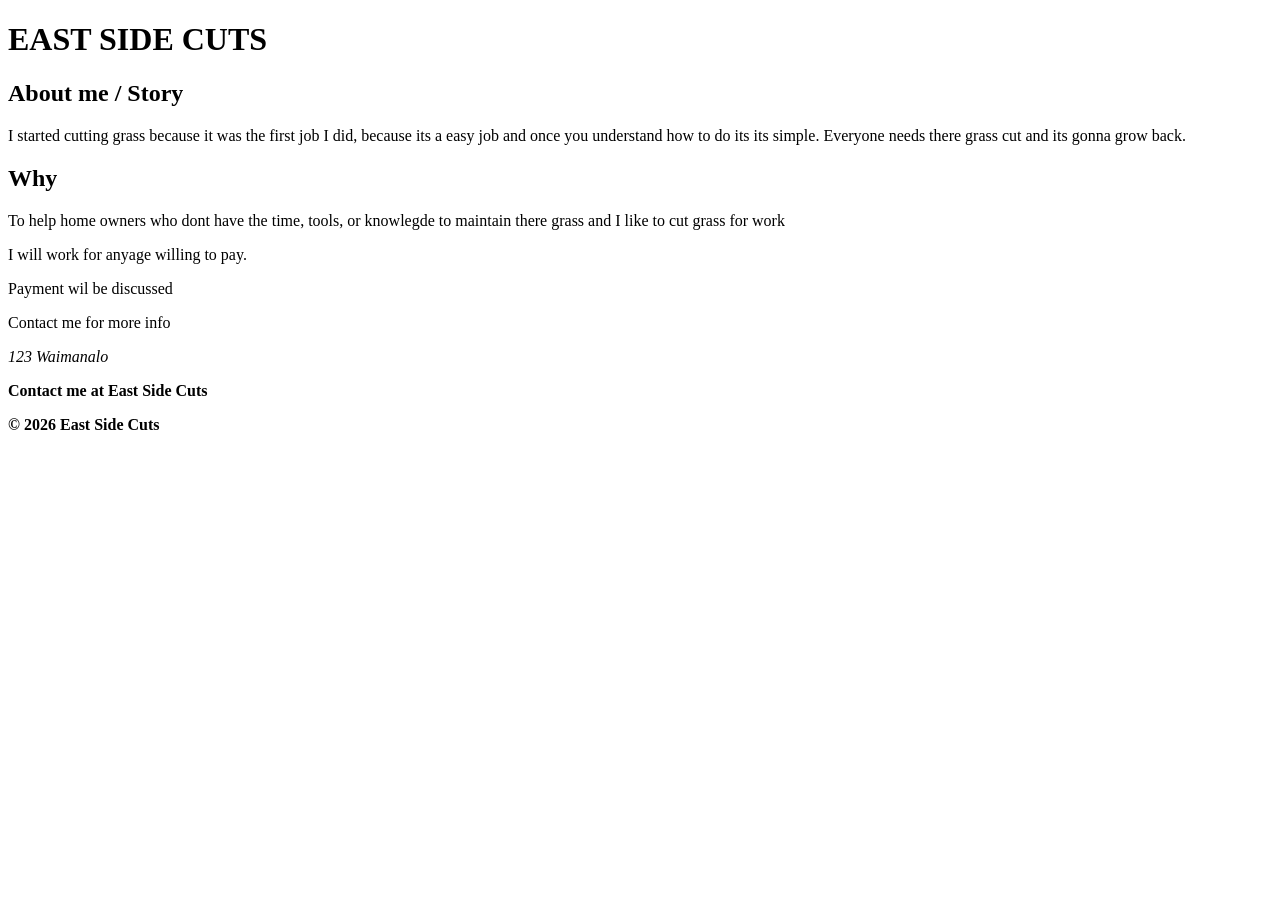
<file: index.html>
<!DOCTYPE html>
<html lang="en">
<head>
    <meta charset="UTF-8">
    <meta name="viewport" content="width=device-width, intial-scale=1.0">
    <title>East Side Cuts</title>
</head>
<body>
    <h1>EAST SIDE CUTS</h1>
    <h2>About me / Story</h2>
    <p>I started cutting grass because it was the first job I did, because its a easy job and once you understand how to do its its simple. Everyone needs there grass cut and its gonna grow back.</p>
<h2> Why </h2>
<p> To help home owners who dont have the time, tools, or knowlegde to maintain there grass and I like to cut grass for work
 </p>
<p> I will work for anyage willing to pay.</p>
<p> Payment wil be discussed </p>
<p> Contact me for more info </p>
    <address> 123 Waimanalo</address>
    <p><strong>Contact me at East Side Cuts</strong></p>
    <p><strong>&copy; 2026 East Side Cuts</strong></p>
</body>
</html>
</file>
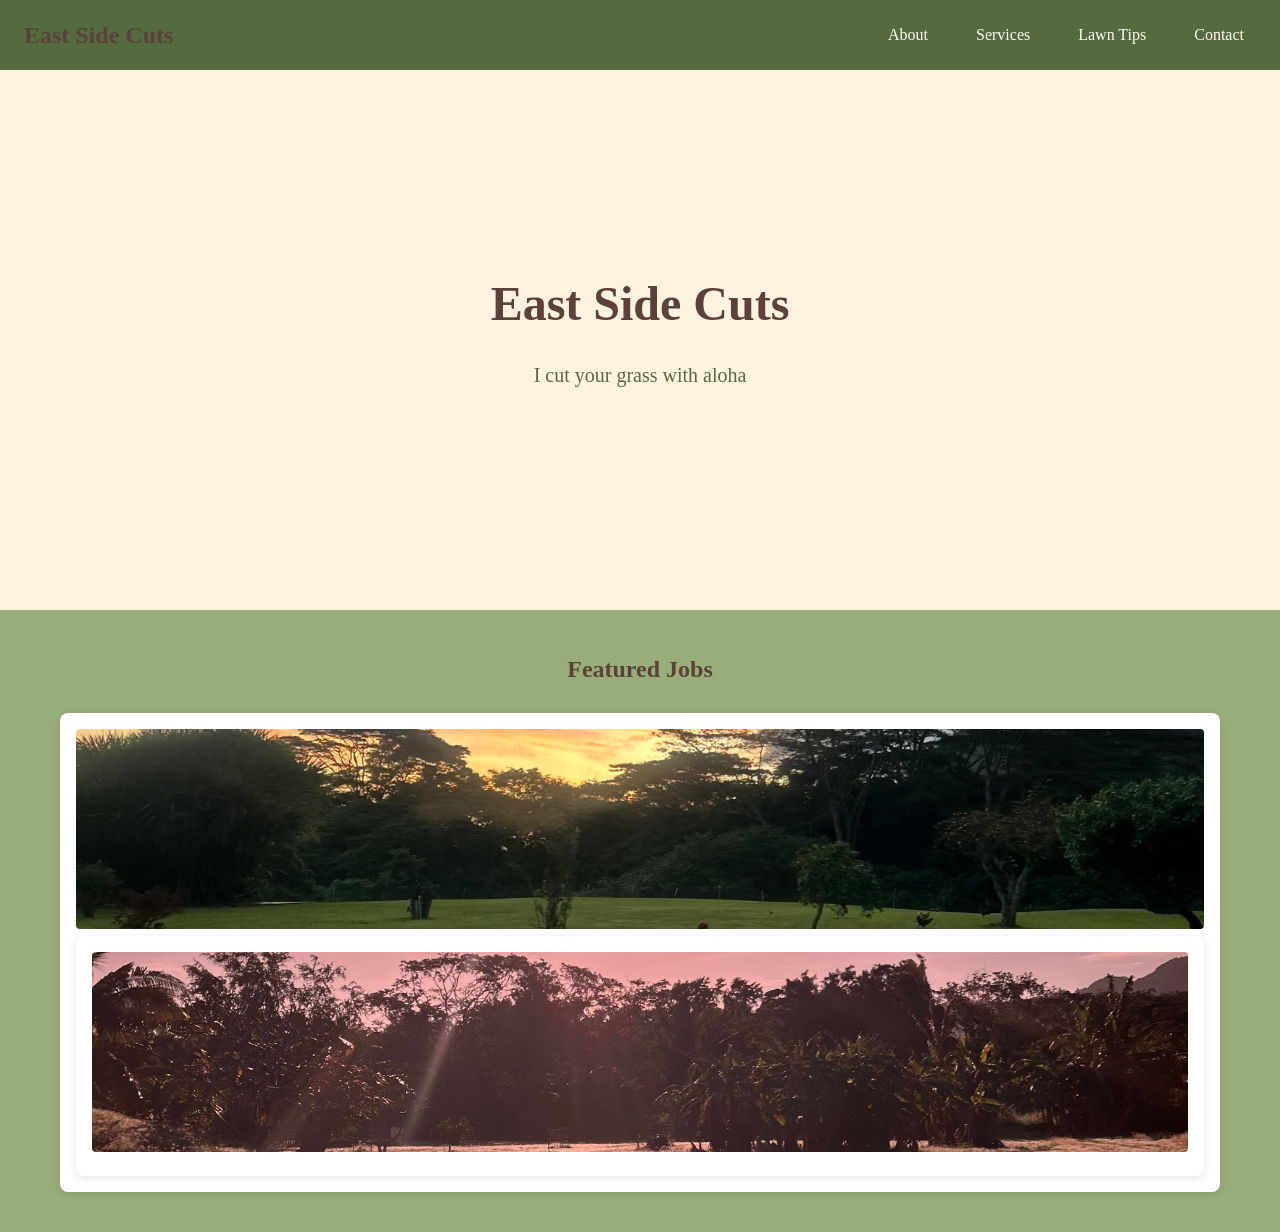
<file: final-project/index.html>
<!DOCTYPE html>
<html lang="en">
  <head>
    <meta charset="UTF-8">
    <meta name="viewport" content="width=device-width, initial-scale=1.0">
    <link rel="stylesheet" href="homepage.css">
  </head>
  <body>
    <header>
      <div class="logo">East Side Cuts</div>
      <nav>
        <ul>
             <li><a href="about.html">About</a></li>
        <li><a href="services.html">Services</a></li>
        <li><a href="tips.html">Lawn Tips</a></li>
        <li><a href="contact.html">Contact</a></li>
        </ul>
      </nav>
    </header>

    <section class="hero">
      <h1>East Side Cuts</h1>
      <p>I cut your grass with aloha</p>
    </section>

    <main>
      <section class="featured">
        <h2>Featured Jobs</h2>
        <div class="card-container">
          <article class="card">
            <img src="images/after.jpg" alt="Before">
         
          <article class="card">
            <img src="images/before.jpg" alt="After">
     </article>

         </div>
      </section>
    </main>
</file>
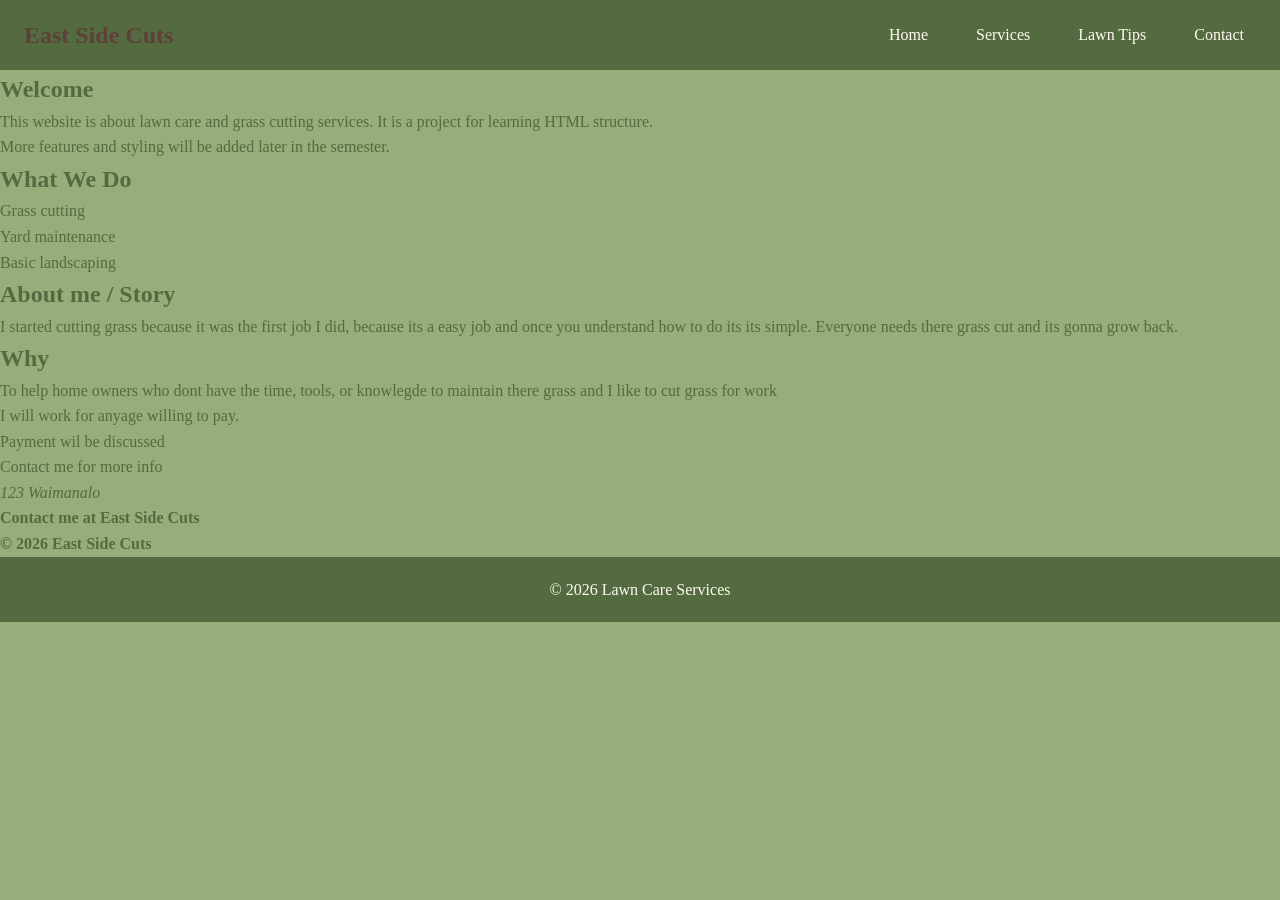
<file: final-project/about.html>
<!DOCTYPE html>
<html lang="en">
  <head>
    <meta charset="UTF-8">
    <meta name="viewport" content="width=device-width, initial-scale=1.0">
    <title></title>
    <link rel="stylesheet" href="homepage.css">
    </head>
      <header>  
        <title>East Side Cuts</title>

      <div class="logo">East Side Cuts</div>
      <nav>
        <ul>
             <li><a href="index.html">Home</a></li>
        <li><a href="services.html">Services</a></li>
        <li><a href="tips.html">Lawn Tips</a></li>
        <li><a href="contact.html">Contact</a></li>
        </ul>
      </nav>
    </header>

<body>
 <main>
    <section>
      <h1>Welcome</h1>
      <p>This website is about lawn care and grass cutting services. It is a project for learning HTML structure.</p>
      <p>More features and styling will be added later in the semester.</p>
    </section>

    <section>
      <h2>What We Do</h2>
      <ul>
        <li>Grass cutting</li>
        <li>Yard maintenance</li>
        <li>Basic landscaping</li>
      </ul>
    </section>
  </main>

    <h2 >About me / Story</h2>
    <p>I started cutting grass because it was the first job I did, because its a easy job and once you understand how to do its its simple. Everyone needs there grass cut and its gonna grow back.</p>
<h2> Why </h2>
<p> To help home owners who dont have the time, tools, or knowlegde to maintain there grass and I like to cut grass for work
 </p>
<p> I will work for anyage willing to pay.</p>
<p> Payment wil be discussed </p>
<p> Contact me for more info </p>
    <address> 123 Waimanalo</address>
    <p><strong>Contact me at East Side Cuts</strong></p>
    <p><strong>&copy; 2026 East Side Cuts</strong></p>
</body>
</html>

 <footer>
    <p>&copy; 2026 Lawn Care Services</p>
  </footer>
</body>
</html>
</file>
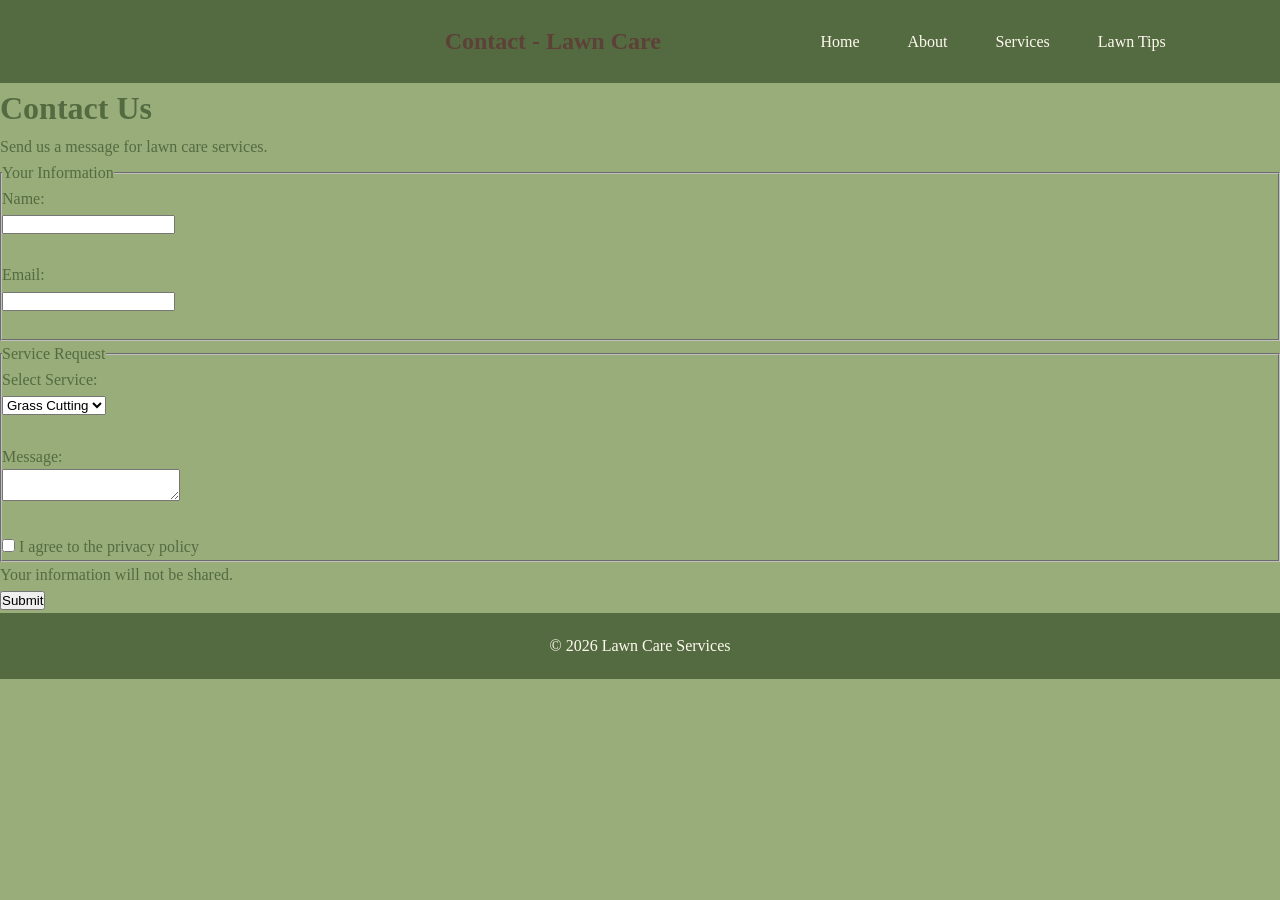
<file: final-project/contact.html>
<!DOCTYPE html>
<html lang="en">
<head>
  <meta charset="UTF-8">
  <meta name="viewport" content="width=device-width, initial-scale=1.0">
</head>
  <link rel="stylesheet" href="homepage.css">
  <header>
    <h1>Lawn Care Services</h1>
 <div class="logo">Contact - Lawn Care</div>
    <nav>
      <ul>
        <li><a href="index.html">Home</a></li>
        <li><a href="about.html">About</a></li>
        <li><a href="services.html">Services</a></li>
        <li><a href="tips.html">Lawn Tips</a></li>
        <li><strong>Contact</strong></li>
      </ul>
    </nav>
  </header>

  <main>
    <h1>Contact Us</h1>
    <p>Send us a message for lawn care services.</p>

    <form>
      <fieldset>
        <legend>Your Information</legend>

        <label for="name">Name:</label><br>
        <input type="text" id="name" name="name" required><br><br>

        <label for="email">Email:</label><br>
        <input type="email" id="email" name="email" required><br><br>
      </fieldset>

      <fieldset>
        <legend>Service Request</legend>

        <label for="service">Select Service:</label><br>
        <select id="service" name="service">
          <option>Grass Cutting</option>
          <option>Yard Cleanup</option>
          <option>Other</option>
        </select><br><br>

        <label for="message">Message:</label><br>
        <textarea id="message" name="message" required></textarea><br><br>

        <label>
          <input type="checkbox" required>
          I agree to the privacy policy
        </label>
      </fieldset>

      <p>Your information will not be shared.</p>

      <button type="submit">Submit</button>
    </form>
  </main>

  <footer>
    <p>&copy; 2026 Lawn Care Services</p>
  </footer>
</body>
</html>
</file>
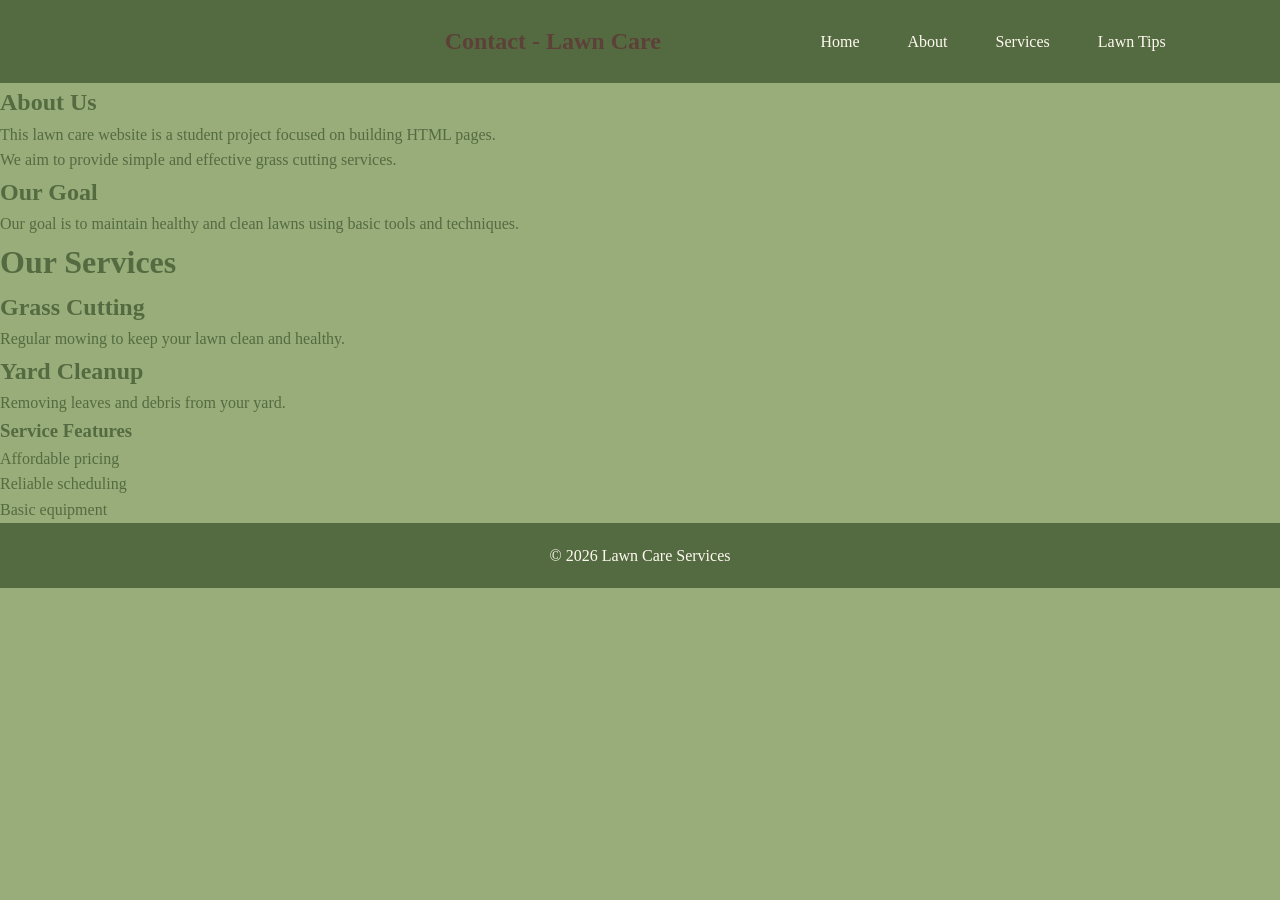
<file: final-project/services.html>
<!DOCTYPE html>
<html lang="en">
<head>
  <meta charset="UTF-8">
  <meta name="viewport" content="width=device-width, initial-scale=1.0">
</head>
  <link rel="stylesheet" href="homepage.css">
  <header>
    <h1>Lawn Care Services</h1>
 <div class="logo">Contact - Lawn Care</div>
    <nav>
      <ul>
        <li><a href="index.html">Home</a></li>
        <li><a href="about.html">About</a></li>
        <li><a href="services.html">Services</a></li>
        <li><a href="tips.html">Lawn Tips</a></li>
        <li><strong>Contact</strong></li>
      </ul>
    </nav>
  </header>

  <main>
    <article>
      <h1>About Us</h1>
      <p>This lawn care website is a student project focused on building HTML pages.</p>
      <p>We aim to provide simple and effective grass cutting services.</p>
    </article>

    <section>
      <h2>Our Goal</h2>
      <p>Our goal is to maintain healthy and clean lawns using basic tools and techniques.</p>
    </section>

</body>
    <h1>Our Services</h1>

    <section>
      <h2>Grass Cutting</h2>
      <p>Regular mowing to keep your lawn clean and healthy.</p>
    </section>

    <section>
      <h2>Yard Cleanup</h2>
      <p>Removing leaves and debris from your yard.</p>
    </section>

    <aside>
      <h3>Service Features</h3>
      <ul>
        <li>Affordable pricing</li>
        <li>Reliable scheduling</li>
        <li>Basic equipment</li>
      </ul>
    </aside>
  </main>

  <footer>
    <p>&copy; 2026 Lawn Care Services</p>
  </footer>
</body>
</html>
</file>
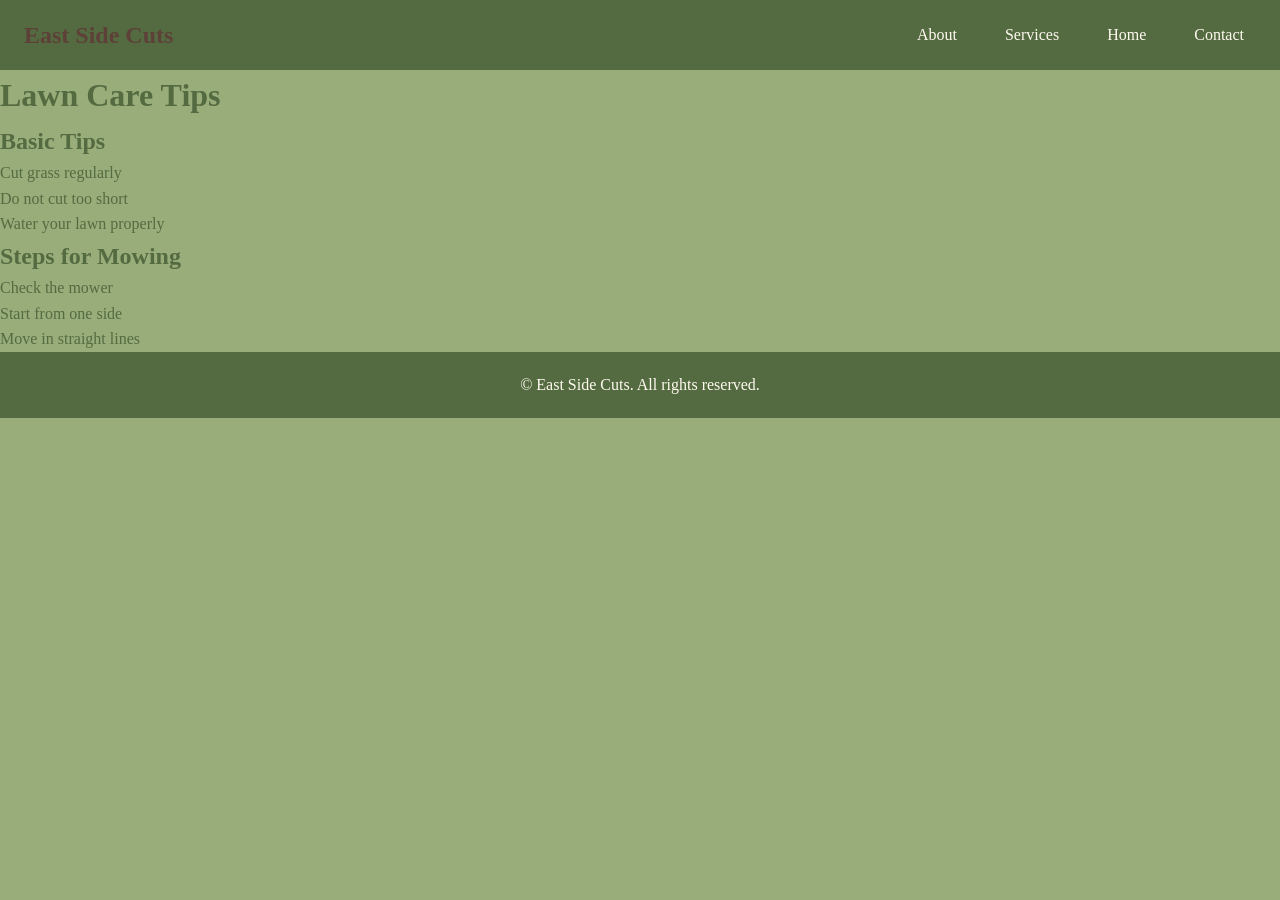
<file: final-project/tips.html>
<!DOCTYPE html>
<html lang="en">
  <head>
    <meta charset="UTF-8">
    <meta name="viewport" content="width=device-width, initial-scale=1.0">
    <title></title>
    <link rel="stylesheet" href="homepage.css">
  </head>
  <body>
    <header>
      <div class="logo">East Side Cuts</div>
      <nav>
        <ul>
             <li><a href="about.html">About</a></li>
        <li><a href="services.html">Services</a></li>
        <li><a href="index.html">Home</a></li>
        <li><a href="contact.html">Contact</a></li>
        </ul>
      </nav>
    </header>
<main>
    <h1>Lawn Care Tips</h1>

    <section>
      <h2>Basic Tips</h2>
      <ul>
        <li>Cut grass regularly</li>
        <li>Do not cut too short</li>
        <li>Water your lawn properly</li>
      </ul>
    </section>

    <section>
      <h2>Steps for Mowing</h2>
      <ol>
        <li>Check the mower</li>
        <li>Start from one side</li>
        <li>Move in straight lines</li>
      </ol>
    </section>
  </main>

    <footer>
      <p>&copy; East Side Cuts. All rights reserved.</p>
    </footer>
  </body>
</html>
</file>
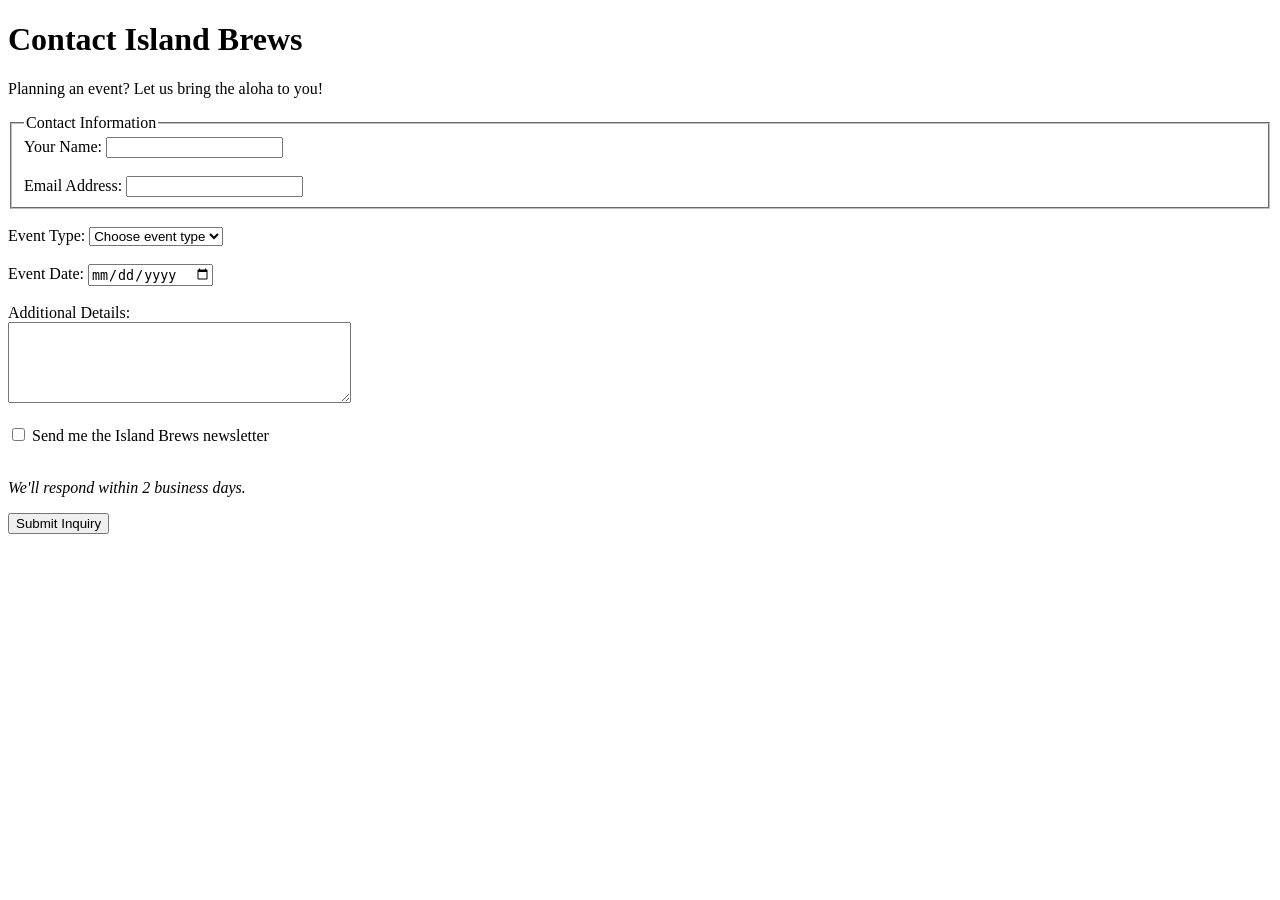
<file: island-brews/contact.html>
<!DOCTYPE html>
<html lang="en">
  <head>
    <meta charset="UTF-8">
    <meta name="viewport" content="width=device-width, initial-scale=1.0">
    <title>Contact - Island Brews</title>
  </head>
  <body>
    <h1>Contact Island Brews</h1>
    <p>Planning an event? Let us bring the aloha to you!</p>

    <form>
      <!-- PART 1: Contact Information Fieldset -->
      <fieldset>
        <legend>Contact Information</legend>

        <!-- TODO: Add Name Input (see Part 1, Step 1) -->
        <label for="name">Your Name:</label>
        <input type="text" id="name" name="name" required>

        <br><br>

        <!-- TODO: Add Email Input (see Part 1, Step 2) -->
        <label for="email">Email Address:</label>
        <input type="email" id="email" name="email" required>
      </fieldset>

      <br>

      <!-- PART 2: Event Type Dropdown (see Part 2, Step 1) -->
      <label for="event-type">Event Type:</label>
      <select id="event-tyoe" name="event-type">
        <option value="">Choose event type</option>
        <option value="corporate">Corporate Meeting</option>
        <option value="wedding">Wedding</option>
        <option value="birthday">Birthday Party</option>
        <option value="other">Other</option>
      </select>

      <br><br>

      <!-- PART 2: Event Date (see Part 2, Step 2) -->
      <label for="event-date">Event Date:</label>
      <input type="date" id="event-date" name="event-date" required>

      <br><br>

      <!-- PART 2: Additional Details (see Part 2, Step 3) -->
      <label for="details">Additional Details:</label>
      <br>
      <textarea id="details" name="details" rows="5" cols="40"></textarea>

      <br><br>

      <!-- PART 3: Newsletter Checkbox (see Part 3, Step 1) -->
      <input type="checkbox" id="newsletter" name="newsletter">
      <label for="newsletter">Send me the Island Brews newsletter</label>

      <br><br>

      <p><em>We'll respond within 2 business days.</em></p>

      <!-- PART 3: Submit Button (see Part 3, Step 2) -->
      <button type="submit">Submit Inquiry</button>
    </form>
  </body>
</html>
</file>
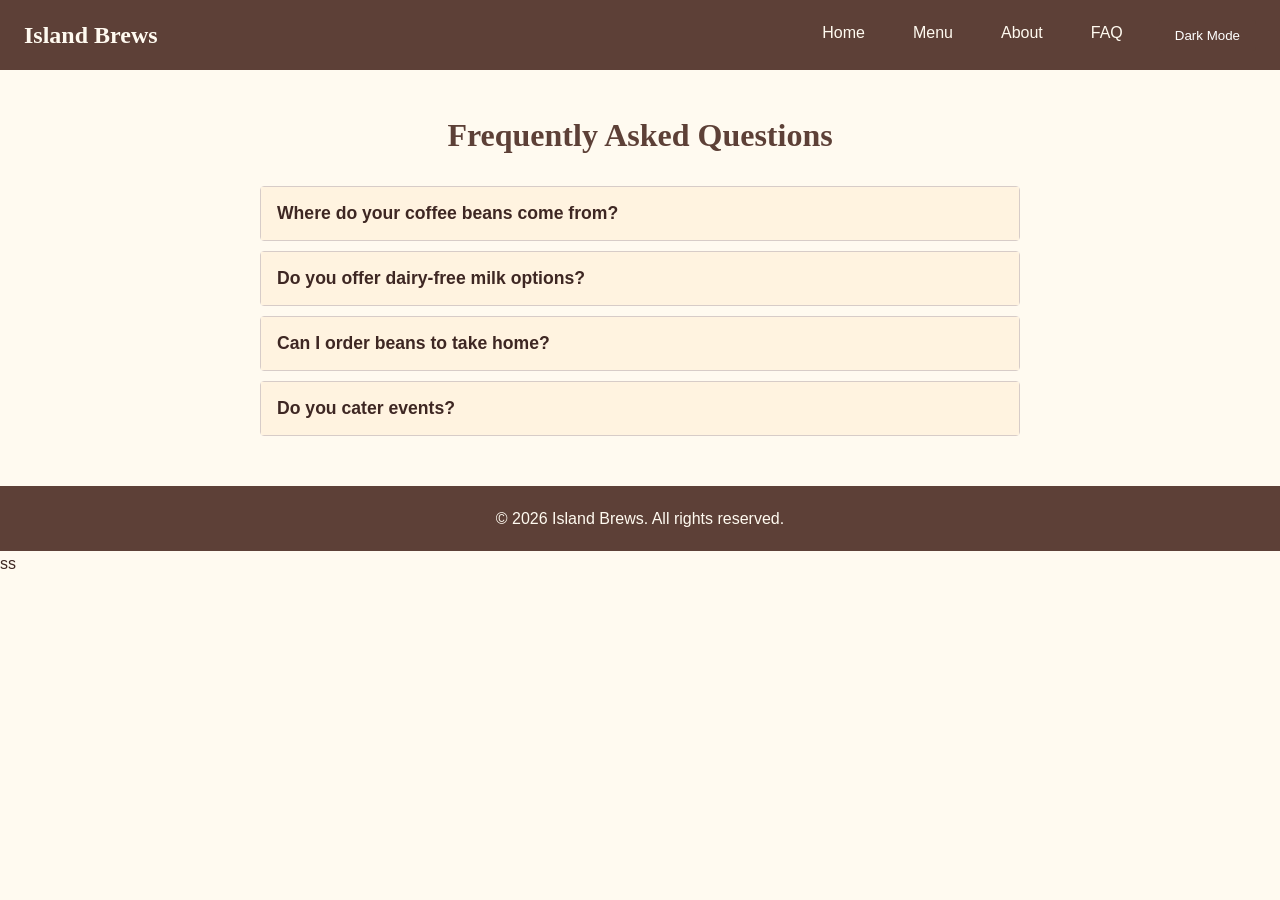
<file: island-brews/faq.html>
<!DOCTYPE html>
<html lang="en">
  <head>
    <meta charset="UTF-8">
    <meta name="viewport" content="width=device-width, initial-scale=1.0">
    <title>Island Brews - FAQ</title>
    <link rel="stylesheet" href="faq.css">
  </head>
  <body>
    <header>
      <div class="logo">Island Brews</div>
      <nav>
        <ul>
          <li><a href="index.html">Home</a></li>
          <li><a href="menu.html">Menu</a></li>
          <li><a href="about.html">About</a></li>
          <li><a href="faq.html">FAQ</a></li>
          <li><button class="theme-toggle">Dark Mode</button></li>
        </ul>
      </nav>
    </header>

    <main>
      <h1>Frequently Asked Questions</h1>

      <section class="faq-section">

        <!-- ===========================
             PART 1: FAQ Accordion HTML
             =========================== -->

        <!-- Question 1 -->
        <div class="faq-item">
          <!-- Step 1: Fill in the button element -->
          <!-- Use: <button> tag, class "faq-question", and aria-expanded="false" -->
          <button class="faq-question" aria-expanded="false">
            Where do your coffee beans come from?
          </button>
          <!-- Step 2: Fill in the answer div -->
          <!-- Use: <div> tag, class "faq-answer" -->
          <div class="faq-answer">
            <p>All our beans are sourced directly from small family farms on the Big Island of Hawaii. We partner with farms in the Kona and Ka'u regions, known for producing some of the world's finest coffee.</p>
          </div>
        </div>

        <!-- Question 2 -->
        <div class="faq-item">
          <button class="faq-question" aria-expanded="false">
            Do you offer dairy-free milk options?
          </button>
          <div class="faq-answer">
            <p>Yes! We offer oat milk, almond milk, coconut milk, and our house-made macadamia nut milk. Substitutions are available for any drink at no extra charge.</p>
          </div>
        </div>

        <!-- Question 3 -->
        <div class="faq-item">
          <button class="faq-question" aria-expanded="false">
            Can I order beans to take home?
          </button>
          <div class="faq-answer">
            <p>Absolutely! We sell whole beans and ground coffee in 12oz bags. All beans are roasted within the past week for maximum freshness. Ask about our coffee subscription for regular deliveries.</p>
          </div>
        </div>

        <!-- Question 4 -->
        <div class="faq-item">
          <button class="faq-question" aria-expanded="false">
            Do you cater events?
          </button>
          <div class="faq-answer">
            <p>Yes, we offer full coffee catering for events of all sizes. Options include our mobile coffee bar with a barista, boxed coffee for self-serve, or full catering with pastries. Contact us for more information.</p>
          </div>
        </div>

      </section>
    </main>

     <footer>
      <p>&copy; 2026 Island Brews. All rights reserved.</p>
     </footer>
    <script src="faq.js"></script>
  </body>
</html>ss
</file>
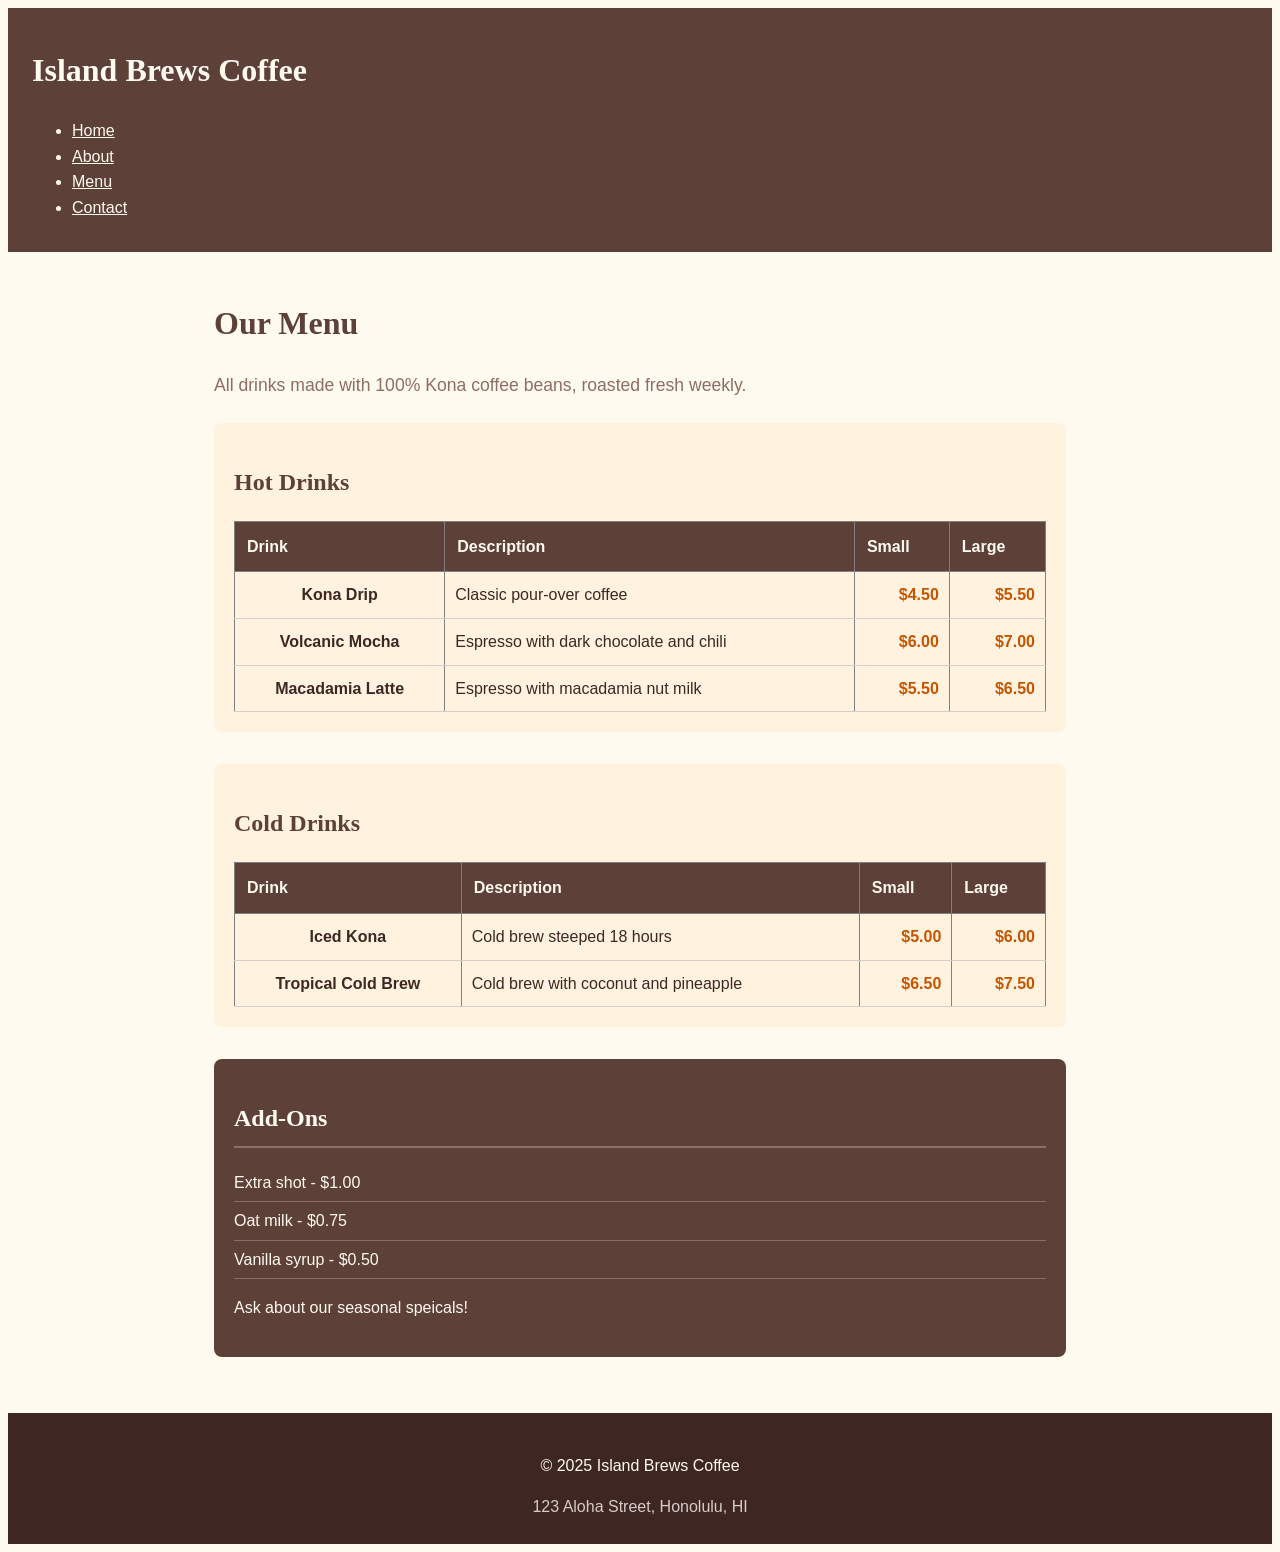
<file: island-brews/menu.html>
<!DOCTYPE html>
<html lang="en">
<head>
    <meta charset="UTF-8">
    <meta name="viewport" content="width=device-width, initial-scale=1.0">
    <title>Menu | Island Brews Coffee</title>
    <link rel="stylesheet" href="styles.css">
</head>
<body>
   <header>
       <h1>Island Brews Coffee</h1>
        <nav>
            <ul>
            <li><a href="index.html">Home</a></li>
            <li><a href="about.html">About</a></li>
            <li><a href="menu.html">Menu</a></li>
            <li><a href="contact.html">Contact</a></li>
            </ul>
        </nav>
     </header>

    <main>
        <h1>Our Menu</h1>
        <p>All drinks made with 100% Kona coffee beans, roasted fresh weekly.</p>

        <section>
            <h2>Hot Drinks</h2>
            <table border="1">
                <thead>
                    <tr>
                    <th class="col">Drink</th>
                    <th class="col">Description</th>
                    <th class="col">Small</th>
                    <th class="col">Large</th>
                    </tr>
                </thead>
                <tbody>
                <tr>
                    <th scope="row">Kona Drip</th>
                    <td>Classic pour-over coffee</td>
                    <td>$4.50</td>
                    <td>$5.50</td>
                </tr>
                <tr>
                   <th scope="row">Volcanic Mocha</th>
                    <td>Espresso with dark chocolate and chili</td>
                    <td>$6.00</td>
                    <td>$7.00</td>
                </tr>
                <tr>
                   <th scope="row">Macadamia Latte</th>
                    <td>Espresso with macadamia nut milk</td>
                    <td>$5.50</td>
                    <td>$6.50</td>
                </tr>
            </tbody>
            </table>
        </section>

        <section>
            <h2>Cold Drinks</h2>
            <table border="1">
                <thead>
                    <tr>
                    <th class="col">Drink</th>
                     <th class="col">Description</th>
                     <th class="col">Small</th>
                     <th class="col">Large</th>
                    </tr>
                  </thead>
                    <tbody>
                <tr>
                    <th scope="row">Iced Kona</th>
                    <td>Cold brew steeped 18 hours</td>
                    <td>$5.00</td>
                    <td>$6.00</td>
                </tr>
                <tr>
                    <th scope="row">Tropical Cold Brew</th>
                    <td>Cold brew with coconut and pineapple</td>
                    <td>$6.50</td>
                    <td>$7.50</td>
                </tr>
                </tbody>
            </table>
        </section>
   

        <aside>
            <h2>Add-Ons</h2>
            <ul>
                <li class="list-item">Extra shot - $1.00</li>
                <li class="list-item">Oat milk - $0.75</li>
                <li class="list-item">Vanilla syrup - $0.50</li>
            </ul>
            <p>
                Ask about our seasonal speicals!
          </p>

        </aside>
    </main>

    <footer>
        <p>&copy; 2025 Island Brews Coffee</p>
        <address>
        123 Aloha Street, Honolulu, HI
        </address>
    </footer>
</body>
</html>
</file>
<file: final-project/homepage.css>
/* ===================
   Island Brews - Responsive Homepage
   =================== */



* {
  box-sizing: border-box;
  margin: 0;
  padding: 0;
}

body {
  font-family: Georgia, serif;
  font-size: 16px;
  line-height: 1.6;
  color: #546B41;
  background-color: #99AD7A;
}

/* Responsive images */
img {
  max-width: 100%;
  height: auto;
}

/* ===================
   MOBILE BASE STYLES
   =================== */

header {
  display: flex;
  flex-direction: column;
  align-items: center;
  background-color: #546B41;
  padding: 16px;
  gap: 12px;
}

.logo {
  font-family: Georgia, serif;
  font-size: 1.5rem;
  font-weight: bold;
  color: #5D4037;
}

nav ul {
  display: flex;
  flex-wrap: wrap;
  justify-content: center;
  gap: 8px;
  list-style: none;
}

nav a {
  color: #FFFAF0;
  text-decoration: none;
  padding: 8px 12px;
}

nav a:hover {
  color: #B9B7A7;
  background-color: rgba(255, 255, 255, 0.1);
  border-radius: 4px;
}

.hero {
  display: flex;
  flex-direction: column;
  justify-content: center;
  align-items: center;
  min-height: 40vh;
  background-color: #FFF3E0;
  padding: 32px 16px;
  text-align: center;
}

.hero h1 {
  font-family: Georgia, serif;
  font-size: 2rem;
  color: #5D4037;
  margin-bottom: 16px;
}

.hero p {
  font-size: 1.1rem;
  margin-bottom: 24px;
}

.button {
  display: inline-block;
  background-color: #546B41;
  color: white;
  padding: 12px 24px;
  text-decoration: none;
  border-radius: 4px;
  font-weight: bold;
}

.button:hover {
  background-color: #99AD7A;
}

.featured {
  padding: 32px 16px;
}

.featured h2 {
  font-family: Georgia, serif;
  color: #5D4037;
  text-align: center;
  margin-bottom: 24px;
}

.card-container {
  display: flex;
  flex-direction: column;
  gap: 20px;
}

.card {
  background-color: #fff;
  border-radius: 8px;
  box-shadow: 0 2px 8px rgba(0, 0, 0, 0.1);
  padding: 16px;
  text-align: center;
}

.card img {
  width: 100%;
  height: 200px;
  object-fit: cover;
  border-radius: 4px;
}

.card h3 {
  font-family: Georgia, serif;
  color: #5D4037;
  margin: 12px 0 8px;
}

.card .price {
  color: #546B41;
  font-weight: bold;
  font-size: 1.25rem;
}

footer {
  background-color: #546B41;
  color: #FFFAF0;
  text-align: center;
  padding: 20px;
}

/* ===================
   TABLET STYLES
   =================== */

@media (min-width: 768px) {

  header {
    flex-direction: row;
    justify-content: space-between;
    padding: 16px 24px;
  }

  nav ul {
    gap: 16px;
  }

  .hero {
    min-height: 50vh;
    padding: 40px 24px;
  }

  .hero h1 {
    font-size: 2.5rem;
  }

  .card-container {
    flex-direction: row;   
    flex-wrap: wrap;
  }

  .card {
    flex: 1 1 280px;
  }

  .featured {
    padding: 40px 24px;
  }
}

/* ===================
   DESKTOP STYLES
   =================== */

@media (min-width: 1024px) {

  nav ul {
    gap: 24px;
  }

  .hero {
    min-height: 60vh;
  }

  .hero h1 {
    font-size: 3rem;
  }

  .hero p {
    font-size: 1.25rem;
  }

  .featured {
    max-width: 1200px;
    margin: 0 auto;
    padding: 40px 20px;
  }
}
</file>
<file: island-brews/faq.css>
/* ===================
   Island Brews FAQ Styles
   ===================

   Colors you'll need:
   - Coffee Brown: #5D4037
   - Light Brown: #8D6E63
   - Tropical Orange: #C65500
   - Dark Roast: #3E2723
   - Cream: #FFFAF0
   - Light Peach: #FFF3E0
   - Warm Gray: #D7CCC8
*/

/* ===================
   Reset & Base Styles
   =================== */

* {
  box-sizing: border-box;
  margin: 0;
  padding: 0;
}

body {
  font-family: 'Segoe UI', Tahoma, sans-serif;
  font-size: 16px;
  line-height: 1.6;
  color: #3E2723;
  background-color: #FFFAF0;
}

/* ===================
   Header & Navigation
   (reusing styles from homepage)
   =================== */

header {
  display: flex;
  justify-content: space-between;
  align-items: center;
  background-color: #5D4037;
  padding: 16px 24px;
}

.logo {
  font-family: Georgia, serif;
  font-size: 1.5rem;
  font-weight: bold;
  color: #FFFAF0;
}

nav ul {
  display: flex;
  gap: 24px;
  list-style: none;
}

nav a {
  color: #FFFAF0;
  text-decoration: none;
  padding: 8px 12px;
}

nav a:hover {
  color: #8D6E63;
  background-color: rgba(255, 255, 255, 0.1);
  border-radius: 4px;
}

/* ===================
   Footer
   =================== */

footer {
  background-color: #5D4037;
  color: #FFFAF0;
  text-align: center;
  padding: 20px;
}

/* ===================
   Page Heading
   =================== */

main h1 {
  font-family: Georgia, serif;
  color: #5D4037;
  text-align: center;
  margin: 40px 0 24px;
}

/* ===================
   FAQ Section Layout
   =================== */

.faq-section {
  max-width: 800px;
  margin: 0 auto;
  padding: 0 20px 40px;
}

/* ===================
   PART 2: FAQ Item Styling
   =================== */

/* Step 1: Style each FAQ item wrapper */
.faq-item {
  margin-bottom: 10px;          /* Use 10px for space between items */
  border: 1px solid #D7CCC8;                 /* Use 1px solid #D7CCC8 */
  border-radius: 4px;          /* Use 4px for slightly rounded corners */
}

/* Step 2: Style the FAQ question buttons */
.faq-question {
  width: 100%;                  /* Use 100% to span full width */
  text-align: left;             /* Use "left" so text aligns left */
  padding: 16px;                /* Use 16px */
  font-size: 1.1rem;              /* Use 1.1rem */
  font-weight: bold;            /* Use "bold" */
  color: #3E2723;                  /* Use dark roast: #3E2723 */
  background: #FFF3E0;             /* Use light peach: #FFF3E0 */
  border: none;                 /* Use "none" (the faq-item has the border) */
  cursor: pointer;                 /* Use "pointer" for clickable hand icon */
}

/* Step 3: Add hover effect for questions */
.faq-question:hover {
  background: #D7CCC3;             /* Use warm gray: #D7CCC8 */
}

/* Step 4: Add focus state for keyboard users */
/* This is important for accessibility! When someone uses Tab to
   navigate, they need to see which button is focused. */
.faq-question:focus {
  outline: 2px solid #C65500;                /* Use 2px solid #C65500 (tropical orange outline) */
  outline-offset: 2px;         /* Use 2px (adds space between outline and button) */
}

/* Step 5: Style the FAQ answers */
.faq-answer {
  padding: 16px;                /* Use 16px */
  background: #FFFAF0;             /* Use cream: #FFFAF0 */
  border-top: 1px solid #D7CCC8;             /* Use 1px solid #D7CCC8 */
}

/* ===================
   Preparing for JavaScript (Week 15)
   =================== */

/* This rule will be used next week when JavaScript
   adds the "hidden" class to answers.
   For now, all answers are visible! */
.faq-answer.hidden {
  display: none;
}

/* ===================
   Dark Mode Overrides
   =================== */

body.dark-mode {
  background-color: #3E2723;
  color: #EFEBE9;
}

body.dark-mode header {
  background-color: #4E342E;
}

body.dark-mode nav a {
  color: #EFEBE9;
}

body.dark-mode nav a:hover {
  color: #FFB74D;
}

body.dark-mode h1,
body.dark-mode h2 {
  color: #BCAAA4;
}

body.dark-mode .faq-question {
  background: #4E342E;
  color: #EFEBE9;
  border-color: #5D4037;
}

body.dark-mode .faq-question:hover {
  background: #5D4037;
}

body.dark-mode .faq-answer {
  background: #3E2723;
  color: #EFEBE9;
  border-color: #5D4037;
}

body.dark-mode .theme-toggle {
  background: #BCAAA4;
  color: #3E2723;
}

body.dark-mode .theme-toggle:hover {
  background: #D7CCC8;
}

body.dark-mode footer {
  background-color: #4E342E;
}

/* Theme toggle button styling */
.theme-toggle {
  background: #5D4037;
  color: white;
  border: none;
  padding: 8px 16px;
  border-radius: 4px;
  cursor: pointer;
}

.theme-toggle:hover {
  background: #8D6E63;
}
</file>
<file: island-brews/styles.css>
/* ===================
   Island Brews Menu Styles
   ===================

   Colors you'll need:
   - Coffee Brown: #5D4037
   - Light Brown:  #8D6E63
   - Tropical Orange: #C65500
   - Dark Roast:   #3E2723
   - Cream:        #FFFAF0
   - Light Peach:  #FFF3E0
   - Warm Gray:    #D7CCC8
*/

/* ===================
   PART 1: Reset & Base Styles
   =================== */

/* Step 1: Apply box-sizing globally */
* {
  box-sizing: border-box;
}

/* Step 2: Style the body */
body {
  font-family: 'Segoe UI', Tahoma, sans-serif;
  font-size: 16px;
  line-height: 1.6;
  color: #3E2723;
  background-color: #FFFAF0;
}

/* ===================
   PART 2: Headings
   =================== */

/* Step 1: Set heading font and color */
h1, h2, h3 {
  font-family: Georgia, serif;
  color: #5D4037;
}

/* Step 2: Set heading sizes */
h1 {
  font-size: 2rem;
}

h2 {
  font-size: 1.5rem;
}

/* ===================
   PART 3: Structure Colors
   =================== */

/* Step 1: Style the header background */
header {
  background-color: #5D4037;
  color: #FFFAF0;
}

/* Step 2: Style nav links to match header */
nav a {
  color: #FFFAF0;
}

/* Step 3: Style menu sections */
section {
  background-color: #FFF3E0;
}

/* ===================
   PART 4: Links
   =================== */

/* Step 1: Base link color */
a {
  color:#C65500; }
/* Step 2: Hover state */ a:hover { color: #8D6E63; }

/* Step 3: Focus state (for keyboard users) */ a:focus { outline: 2px solid #C65500; }

/* ===================
   Island Brews Menu Styles
   ===================

   Colors you'll need:
   - Coffee Brown: #5D4037
   - Light Brown:  #8D6E63
   - Tropical Orange: #C65500
   - Dark Roast:   #3E2723
   - Cream:        #FFFAF0
   - Light Peach:  #FFF3E0
   - Warm Gray:    #D7CCC8
*/

/* ===================
   PART 1: Reset & Base Styles
   =================== */

/* Step 1: Apply box-sizing globally */
* {
  box-sizing: border-box;
}

/* Step 2: Style the body */
body {
  font-family: 'Segoe UI', Tahoma, sans-serif;
  font-size: 16px;
  line-height: 1.6;
  color: #3E2723;
  background-color: #FFFAF0;
}

/* ===================
   PART 2: Headings
   =================== */

/* Step 1: Set heading font and color */
h1, h2, h3 {
  font-family: Georgia, serif;
  color: #5D4037;
}

/* Step 2: Set heading sizes */
h1 {
  font-size: 2rem;
}

h2 {
  font-size: 1.5rem;
}

/* ===================
   PART 3: Structure Colors
   =================== */

/* Step 1: Style the header background */
header {
  background-color: #5D4037;
  color: #FFFAF0;
}

/* Step 2: Style nav links to match header */
nav a {
  color: #FFFAF0;
}

/* Step 3: Style menu sections */
section {
  background-color: #FFF3E0;
}

/* ===================
   PART 4: Links
   =================== */

/* Step 1: Base link color */
a {
  color:#C65500; }
/* Step 2: Hover state */ a:hover { color: #8D6E63; }

/* Step 3: Focus state (for keyboard users) */ a:focus { outline: 2px solid #C65500; }



/* ===================
   PART 2: Tables & Layout (Assignment 9)
   =================== */

/* Step 1: Make tables full-width and collapse borders */
table {
  width: 100%;                     
  border-collapse: collapse;       
}

/* Step 2: Style table headers */
thead th {
  background-color: #5D4037;      
  color: #FFFAF0;                 
  padding: 12px;                  
  text-align: left;               
}

/* Step 3: Style table body cells */
td, tbody th {
  padding: 10px;                  
  border-bottom: 1px solid #D7CCC8;
}

/* Step 4: Alternating row colors */
tbody tr:nth-child(even) {
  background-color: #FFF3E0;      
}

/* Step 5: Highlight rows on hover */
tbody tr:hover {
  background-color: #D7CCC8;      
}

/* Step 6: Right-align price columns */
td:nth-child(3),
td:nth-child(4) {
  text-align: right;              
  color: #C65500;                 
  font-weight: bold;              
}

/* ===================
   BOX MODEL SPACING
   =================== */

/* Step 7: Add padding inside the header */
header {
  padding: 16px 24px;             
}

/* Step 8: Fix the invisible header heading */
header h1 {
  color: #FFFAF0;                 
}

/* Step 9: Space out the main content */
main {
  padding: 24px;                  
  max-width: 900px;               
  margin: 0 auto;                 
}

/* Step 10: Space between sections */
section {
  margin-bottom: 32px;            
  padding: 20px;                  
  border-radius: 8px;             
}

/* Step 11: Style the page intro */
main > p {
  font-size: 1.1rem;              
  margin-bottom: 24px;            
  color: #8D6E63;                 
}

/* ===================
   SIDEBAR (ASIDE)
   =================== */

/* Step 12: Make the sidebar stand out */
aside {
  background-color: #5D4037;      
  color: #FFFAF0;                 
  padding: 20px;                  
  border-radius: 8px;             
  margin-bottom: 32px;            
}

/* Step 13: Style the sidebar heading */
aside h2 {
  color: #FFFAF0;                 
  border-bottom: 2px solid #8D6E63;
  padding-bottom: 8px;            
  margin-bottom: 16px;            
}

/* Step 14: Style the add-ons list */
aside ul {
  list-style: none;               
  padding: 0;                     
}

aside li {
  padding: 6px 0;                 
  border-bottom: 1px solid #8D6E63;
}

/* ===================
   FOOTER
   =================== */

/* Step 15: Style the footer */
footer {
  background-color: #3E2723;      
  color: #FFFAF0;                 
  text-align: center;             
  padding: 24px;                  
}

/* Step 16: Style the address in the footer */
footer address {
  font-style: normal;             
  margin-top: 8px;                
  color: #D7CCC8;                 
}
</file>
